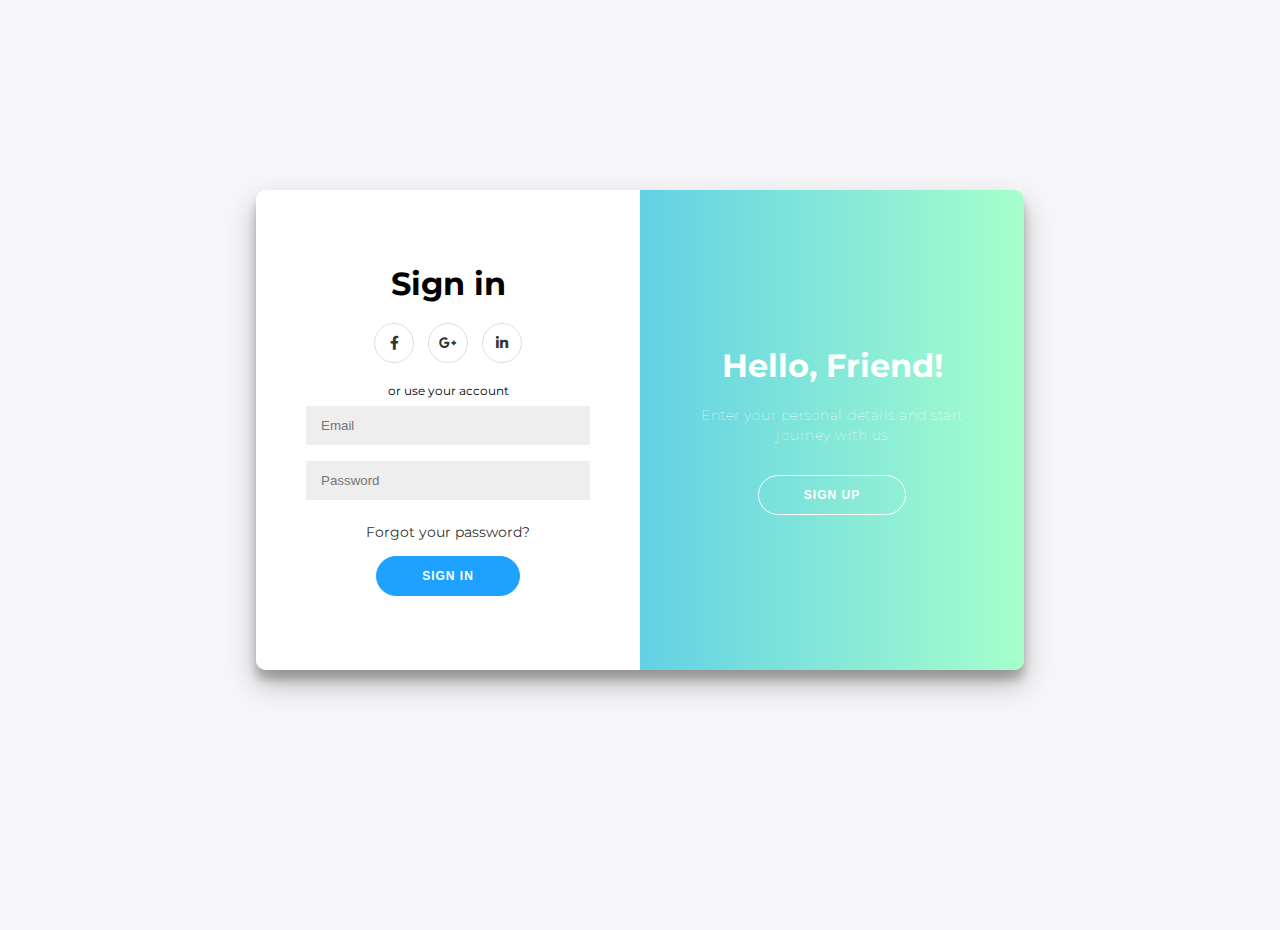
<file: account/account.html>
<html lang="en">
  <head>
    <meta charset="UTF-8" />
    <meta http-equiv="X-UA-Compatible" content="IE=edge" />
    <meta name="viewport" content="width=device-width, initial-scale=1.0" />
    <title>Log in/Sign up</title>
    <link
      rel="stylesheet"
      href="https://use.fontawesome.com/releases/v5.15.4/css/all.css"
    />

    <link rel="stylesheet" href="./account.css" />
  </head>
  <body>
    <div class="container" id="container">
      <div class="form-container sign-up-container">
        <form action="#">
          <h1>Create Account</h1>
          <div class="social-container">
            <a href="#" class="social"><i class="fab fa-facebook-f"></i></a>
            <a href="#" class="social"><i class="fab fa-google-plus-g"></i></a>
            <a href="#" class="social"><i class="fab fa-linkedin-in"></i></a>
          </div>
          <span>or use your email for registration</span>
          <input type="text" placeholder="Name" />
          <input type="email" placeholder="Email" />
          <input type="password" placeholder="Password" />
          <button>Sign Up</button>
        </form>
      </div>
      <div class="form-container sign-in-container">
        <form action="#">
          <h1>Sign in</h1>
          <div class="social-container">
            <a href="#" class="social"><i class="fab fa-facebook-f"></i></a>
            <a href="#" class="social"><i class="fab fa-google-plus-g"></i></a>
            <a href="#" class="social"><i class="fab fa-linkedin-in"></i></a>
          </div>
          <span>or use your account</span>
          <input type="email" placeholder="Email" />
          <input type="password" placeholder="Password" />
          <a href="#">Forgot your password?</a>
          <button>Sign In</button>
        </form>
      </div>
      <div class="overlay-container">
        <div class="overlay">
          <div class="overlay-panel overlay-left">
            <h1>Welcome Back!</h1>
            <p>To keep connected with us please login with your personal info</p>
            <button class="ghost" id="signIn">Sign In</button>
          </div>
          <div class="overlay-panel overlay-right">
            <h1>Hello, Friend!</h1>
            <p>Enter your personal details and start journey with us</p>
            <button class="ghost" id="signUp">Sign Up</button>
          </div>
        </div>
      </div>
    </div>

  </body>
  <script src="account.js"></script>
</html>
</file>
<file: account/account.css>
@import url('https://fonts.googleapis.com/css?family=Montserrat:400,800');

* {
	box-sizing: border-box;
}

body {
	background: #f6f5f7;
	display: flex;
	justify-content: center;
	align-items: center;
	flex-direction: column;
	font-family: 'Montserrat', sans-serif;
	height: 100vh;
	margin: -20px 0 50px;
}

h1 {
	font-weight: bold;
	margin: 0;
}

h2 {
	text-align: center;
}

p {
	font-size: 14px;
	font-weight: 100;
	line-height: 20px;
	letter-spacing: 0.5px;
	margin: 20px 0 30px;
}

span {
	font-size: 12px;
}

a {
	color: #333;
	font-size: 14px;
	text-decoration: none;
	margin: 15px 0;
}

button {
	border-radius: 20px;
	border: 1px solid #1FA2FF;
	background-color: #1FA2FF;
	color: #FFFFFF;
	font-size: 12px;
	font-weight: bold;
	padding: 12px 45px;
	letter-spacing: 1px;
	text-transform: uppercase;
	transition: transform 80ms ease-in;
}

button:active {
	transform: scale(0.95);
}

button:focus {
	outline: none;
}

button.ghost {
	background-color: transparent;
	border-color: #FFFFFF;
}

form {
	background-color: #FFFFFF;
	display: flex;
	align-items: center;
	justify-content: center;
	flex-direction: column;
	padding: 0 50px;
	height: 100%;
	text-align: center;
}

input {
	background-color: #eee;
	border: none;
	padding: 12px 15px;
	margin: 8px 0;
	width: 100%;
}

.container {
	background-color: #fff;
	border-radius: 10px;
  	box-shadow: 0 14px 28px rgba(0,0,0,0.25), 
			0 10px 10px rgba(0,0,0,0.22);
	position: relative;
	overflow: hidden;
	width: 768px;
	max-width: 100%;
	min-height: 480px;
}

.form-container {
	position: absolute;
	top: 0;
	height: 100%;
	transition: all 0.6s ease-in-out;
}

.sign-in-container {
	left: 0;
	width: 50%;
	z-index: 2;
}

.container.right-panel-active .sign-in-container {
	transform: translateX(100%);
}

.sign-up-container {
	left: 0;
	width: 50%;
	opacity: 0;
	z-index: 1;
}

.container.right-panel-active .sign-up-container {
	transform: translateX(100%);
	opacity: 1;
	z-index: 5;
	animation: show 0.6s;
}

@keyframes show {
	0%, 49.99% {
		opacity: 0;
		z-index: 1;
	}

	50%, 100% {
		opacity: 1;
		z-index: 5;
	}
}

.overlay-container {
	position: absolute;
	top: 0;
	left: 50%;
	width: 50%;
	height: 100%;
	overflow: hidden;
	transition: transform 0.6s ease-in-out;
	z-index: 100;
}

.container.right-panel-active .overlay-container{
	transform: translateX(-100%);
}

.overlay {
	background: #A6FFCB;
	background: -webkit-linear-gradient(to right, #1FA2FF, #A6FFCB);
	background: linear-gradient(to right, #1FA2FF, #A6FFCB);
	background-repeat: no-repeat;
	background-size: cover;
	background-position: 0 0;
	color: #FFFFFF;
	position: relative;
	left: -100%;
	height: 100%;
	width: 200%;
  	transform: translateX(0);
	transition: transform 0.6s ease-in-out;
}

.container.right-panel-active .overlay {
  	transform: translateX(50%);
}

.overlay-panel {
	position: absolute;
	display: flex;
	align-items: center;
	justify-content: center;
	flex-direction: column;
	padding: 0 40px;
	text-align: center;
	top: 0;
	height: 100%;
	width: 50%;
	transform: translateX(0);
	transition: transform 0.6s ease-in-out;
}

.overlay-left {
	transform: translateX(-20%);
}

.container.right-panel-active .overlay-left {
	transform: translateX(0);
}

.overlay-right {
	right: 0;
	transform: translateX(0);
}

.container.right-panel-active .overlay-right {
	transform: translateX(20%);
}

.social-container {
	margin: 20px 0;
}

.social-container a {
	border: 1px solid #DDDDDD;
	border-radius: 50%;
	display: inline-flex;
	justify-content: center;
	align-items: center;
	margin: 0 5px;
	height: 40px;
	width: 40px;
}
</file>
